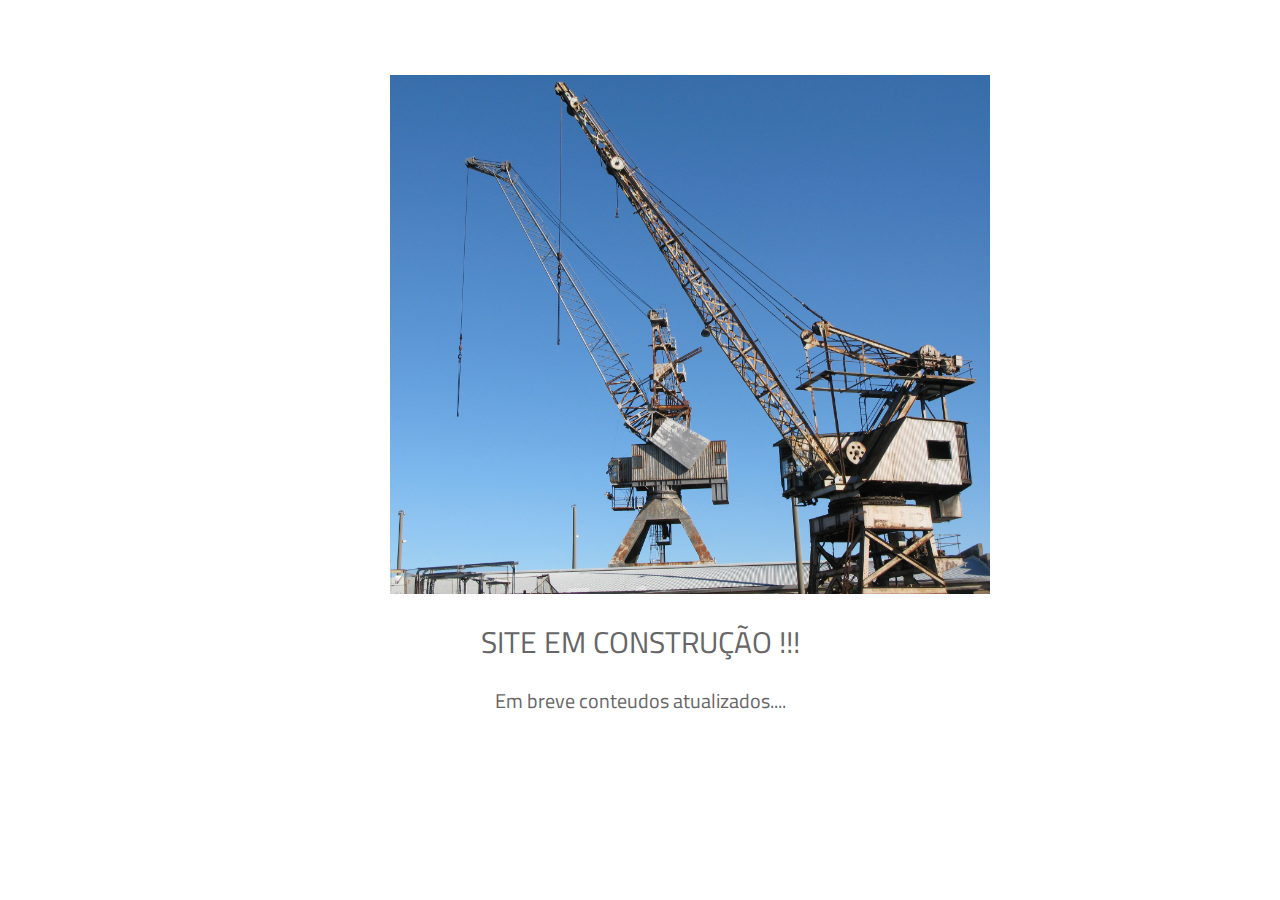
<file: index.html>
<html lang="en">
<head>
  <meta charset="UTF-8">
  <title>RONALDO SANTOS</title>
  <link href="https://fonts.googleapis.com/css?family=Titillium+Web" rel="stylesheet">
  <style>
    body{
      font-family: 'Titillium Web', sans-serif;
      color: #666666;
      text-align: center;
    }
    .box{
      background-color: rgb(255, 255, 255);
      width: 500px;
      margin: 50px auto;
    }
    #title {
      font-size: 30px;
      margin-top: 25px;
    }
    #descricao{
      font-size:20px;
      margin: 20px auto;
    }
    #logo {
      margin-top: 25px;
      max-width: 365px;
      height: auto;
    }
    #cabecalho {
      margin-top: 25px;
      max-width: 600px;
      height: auto;
    }
    #logo-task {
      width: 75px;
    }
  </style>
</head>
<body>
  <div class="box">
    <img src="cranes-8-1205561.jpg" id="cabecalho">
    <div id="title">
      SITE EM CONSTRUÇÃO !!!
    </div>
    <div id="descricao">
      Em breve conteudos atualizados....
    </div>
    </a>
  </div>
</body>
</html>
</file>
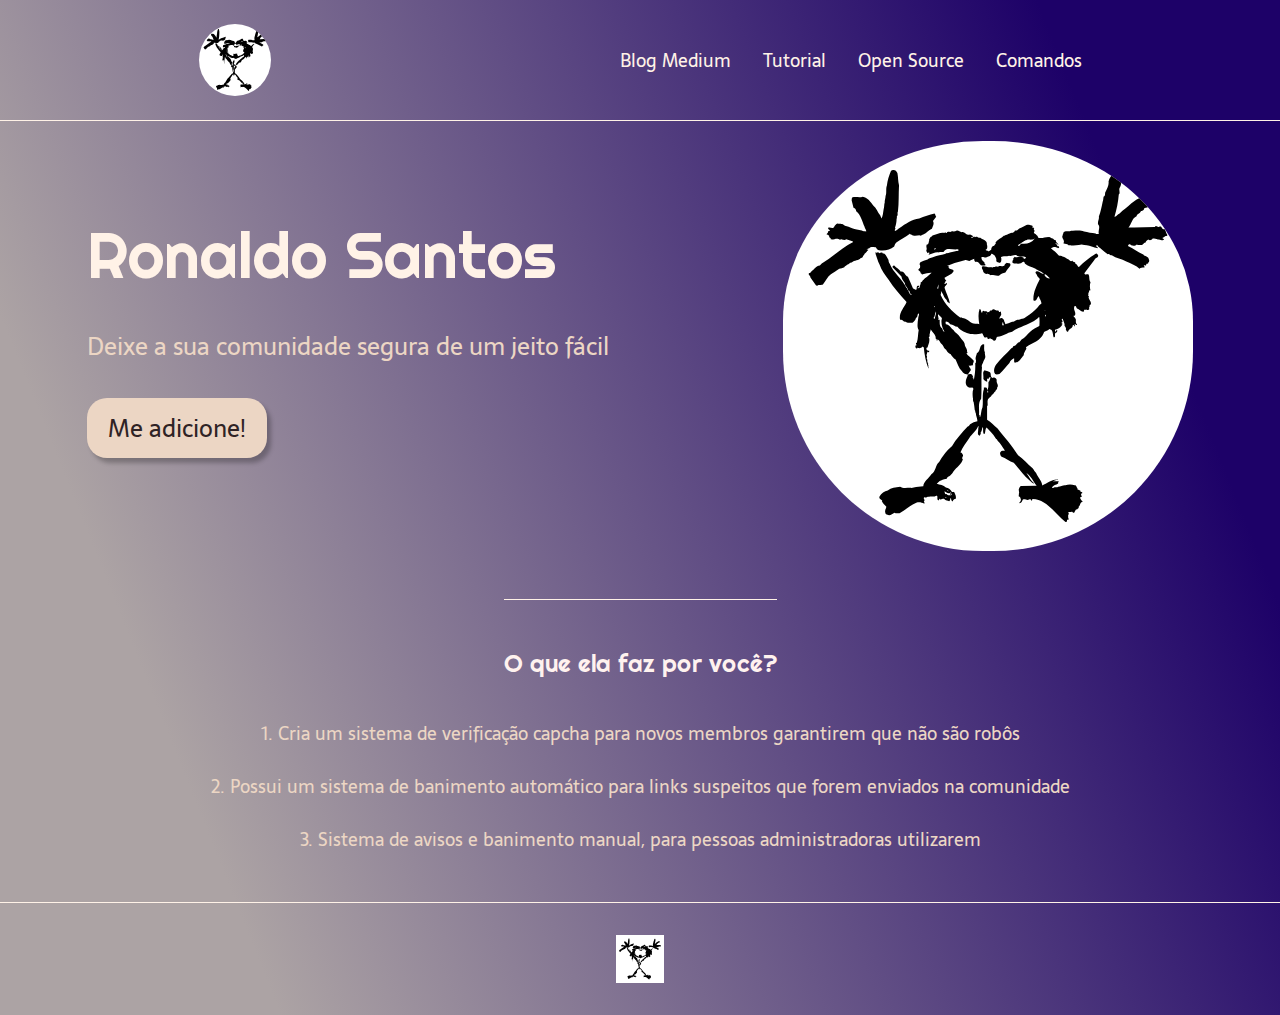
<file: teste/index.html>
<!DOCTYPE html>
<html lang="pt-BR">

<head>
  <meta charset="UTF-8">
  <meta name="viewport" content="width=device-width, initial-scale=1.0">
  <meta name="description" content="Landing page pessoal!">
  <title>Ronaldo Santos...</title>
  <link rel="stylesheet" type="text/css" href="style.css">
</head>

<body>
  <header class="cabecalho">
    <img class="cabecalho-imagem" src="./imgs/pearl-jam-alive.svg" alt="Minha Logo">
   
    <nav class="cabecalho-menu">
      <a class="cabecalho-menu-item" target="_blank" href = "https://medium.com/@ronaldorts">Blog Medium</a>
      <a class="cabecalho-menu-item">Tutorial</a>
      <a class="cabecalho-menu-item">Open Source</a>
      <a class="cabecalho-menu-item">Comandos</a>
    </nav>

  </header>

  <main class="conteudo">
    <section class="conteudo-principal">
      <div class="conteudo-principal-escrito">
        <h1 class="conteudo-principal-escrito-titulo">Ronaldo Santos</h1>
        <h2 class="conteudo-principal-escrito-subtitulo">Deixe a sua comunidade segura de um jeito fácil</h2>
        <button class="conteudo-principal-escrito-botao">Me adicione!</button>
      </div>
      <img class="conteudo-principal-imagem"src="./imgs/pearl-jam-alive.svg" alt="Minha Logo!">
    </section>

    <section class="conteudo-secundario">
      <h3 class="conteudo-secundario-titulo">O que ela faz por você?</h3>
      <p class="conteudo-secundario-paragrafo">1. Cria um <strong>sistema de verificação capcha</strong> para novos membros garantirem que não são robôs</p>
      <p class="conteudo-secundario-paragrafo">2. Possui um <strong>sistema de banimento automático</strong> para links suspeitos que forem enviados na comunidade</p>
      <p class="conteudo-secundario-paragrafo">3. <strong>Sistema de avisos e banimento manual</strong>, para pessoas administradoras utilizarem</p>
    </section>
  </main>

  <footer class="rodape">
    <img class="rodape-imagem" src="./imgs/pearl-jam-alive.svg">
  </footer>
</body>

</html>
</file>
<file: teste/style.css>
@import url('https://fonts.googleapis.com/css2?family=Righteous&family=Sarala:wght@400;700&display=swap');

* {
  margin: 0;
  padding: 0;
  box-sizing: border-box;
  text-decoration: none;
}

body {
  font-size: 100%;
  background: linear-gradient(68.15deg, #aca3a4 16.62%, #1d0168 85.61%);
}

.cabecalho {
  display: flex;
  flex-direction: row;
  align-items: center;
  justify-content: space-around;
  padding: 24px;
}

.cabecalho-imagem {
  height: 72px;
  border-radius: 40px;
}

.cabecalho-menu {
  display: flex;
  gap: 32px;
}

.cabecalho-menu-item {
  font-family: 'Sarala', sans-serif;
  color: #FFF2E7;
  font-weight: 400;
  font-size: 18px
}

.conteudo {
  margin-bottom: 48px;
  border-top: 0.4px solid #FFF2E7;
}

.conteudo-principal {
  display: flex;
  flex-direction: row;
  align-items: center;
  justify-content: space-around;
}

.conteudo-principal-escrito {
  display: flex;
  flex-direction: column;
  gap: 32px;
}

.conteudo-principal-escrito-titulo {
  font-family: 'Righteous', cursive;
  font-weight: 400;
  font-size: 64px;
  color: #FFF2E7;
}

.conteudo-principal-escrito-subtitulo {
  font-family: 'Sarala', sans-serif;
  font-weight: 400;
  font-size: 24px;
  color: #ECD6C4;
}

.conteudo-principal-escrito-botao {
  background-color: #ECD6C4;
  width: 180px;
  height: 60px;
  border: none;
  box-shadow: 4px 5px 4px rgba(0, 0, 0, 0.25);
  border-radius: 20px;
  font-family: 'Sarala', sans-serif;
  font-weight: 400;
  font-size: 24px;
  color: #2F2325;
}

.conteudo-principal-escrito-botao:hover {
  background-color: rgba(236, 214, 196, 0.53);
}

.conteudo-principal-imagem {
  height: 430px;
  border-radius: 200px;
  padding-top: 20px;
}

.conteudo-secundario {
  display: flex;
  flex-direction: column;
  align-items: center;
  gap: 24px;
  margin-top: 48px;
}

.conteudo-secundario-titulo {
  border-top: 0.4px solid #FFF2E7;
  padding-top: 48px;
  font-family: 'Righteous', cursive;
  font-weight: 400;
  font-size: 24px;
  color: #FFF2EF;
  margin-bottom: 16px;
}

.conteudo-secundario-paragrafo {
  font-family: 'Sarala', sans-serif;
  font-weight: 300;
  font-size: 18px;
  color: #ECD6C4;
}

.rodape {
    padding: 32px;
    border-top: 0.4px solid #FFF2E7;
}

.rodape-imagem {
  height: 48px;
  display: block;
  margin: 0 auto;
}
</file>
